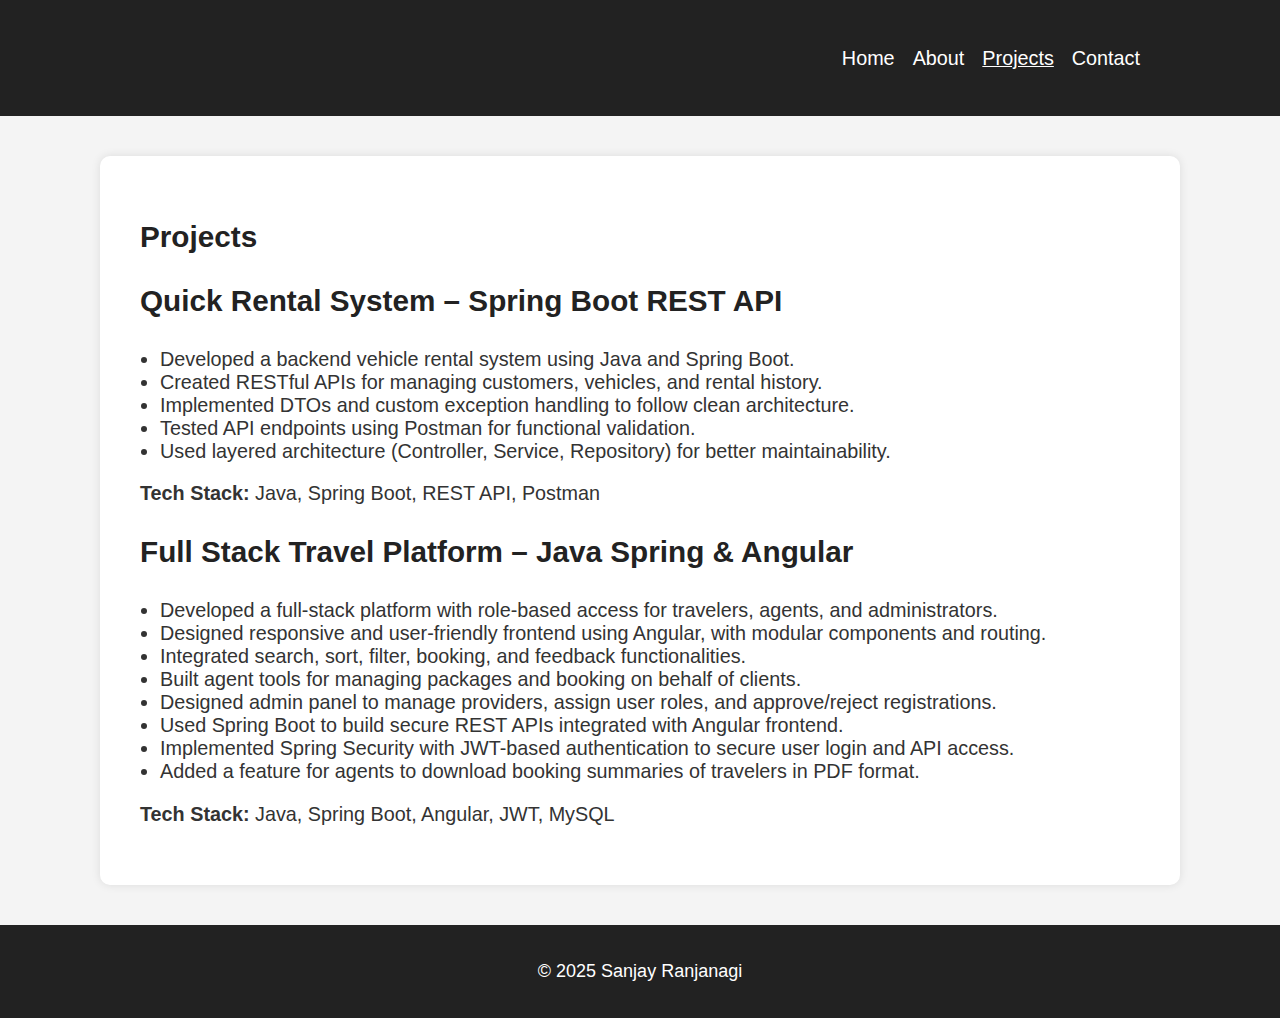
<file: Projects.html>
<!DOCTYPE html>
<html lang="en">
<head>
  <meta charset="UTF-8">
  <meta name="viewport" content="width=device-width, initial-scale=1.0">
  <title>Projects - Sanjay Ranjanagi</title>
  <link rel="stylesheet" href="style.css">
</head>
<body>
  <header>
    <nav class="navbar">
      <h1 class="logo">Sanjay Ranjanagi</h1>
      <ul class="nav-links">
        <li><a href="index.html">Home</a></li>
        <li><a href="about.html">About</a></li>
        <li><a href="projects.html" class="active">Projects</a></li>
        <li><a href="contact.html">Contact</a></li>
      </ul>
    </nav>
  </header>

  <main class="projects">
    <section>
      <h2>Projects</h2>

      <div class="project-card">
        <h3>Quick Rental System – Spring Boot REST API</h3>
        <ul>
          <li>Developed a backend vehicle rental system using Java and Spring Boot.</li>
          <li>Created RESTful APIs for managing customers, vehicles, and rental history.</li>
          <li>Implemented DTOs and custom exception handling to follow clean architecture.</li>
          <li>Tested API endpoints using Postman for functional validation.</li>
          <li>Used layered architecture (Controller, Service, Repository) for better maintainability.</li>
        </ul>
        <p><strong>Tech Stack:</strong> Java, Spring Boot, REST API, Postman</p>
      </div>

      <div class="project-card">
        <h3>Full Stack Travel Platform – Java Spring & Angular</h3>
        <ul>
          <li>Developed a full-stack platform with role-based access for travelers, agents, and administrators.</li>
          <li>Designed responsive and user-friendly frontend using Angular, with modular components and routing.</li>
          <li>Integrated search, sort, filter, booking, and feedback functionalities.</li>
          <li>Built agent tools for managing packages and booking on behalf of clients.</li>
          <li>Designed admin panel to manage providers, assign user roles, and approve/reject registrations.</li>
          <li>Used Spring Boot to build secure REST APIs integrated with Angular frontend.</li>
          <li>Implemented Spring Security with JWT-based authentication to secure user login and API access.</li>
          <li>Added a feature for agents to download booking summaries of travelers in PDF format.</li>
        </ul>
        <p><strong>Tech Stack:</strong> Java, Spring Boot, Angular, JWT, MySQL</p>
      </div>

    </section>
  </main>

  <footer>
    <p>&copy; 2025 Sanjay Ranjanagi</p>
  </footer>
</body>
</html>
</file>
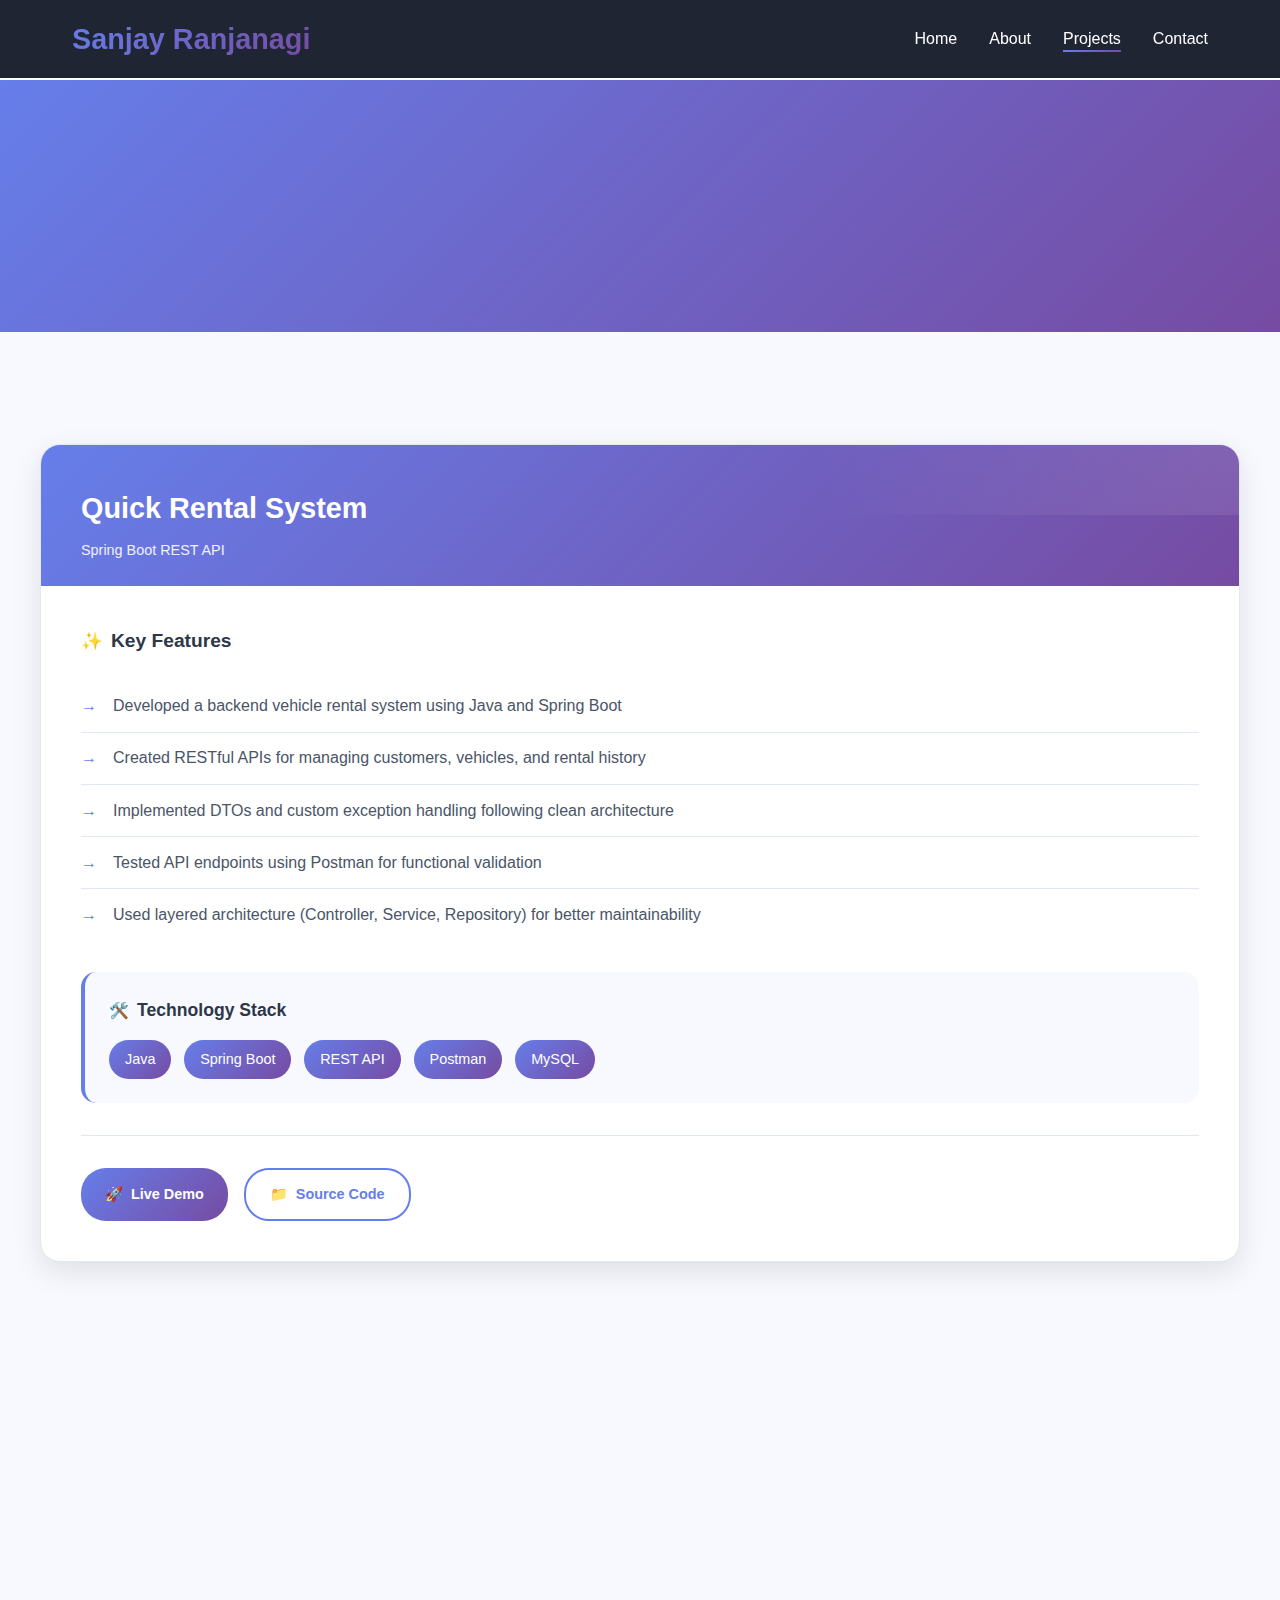
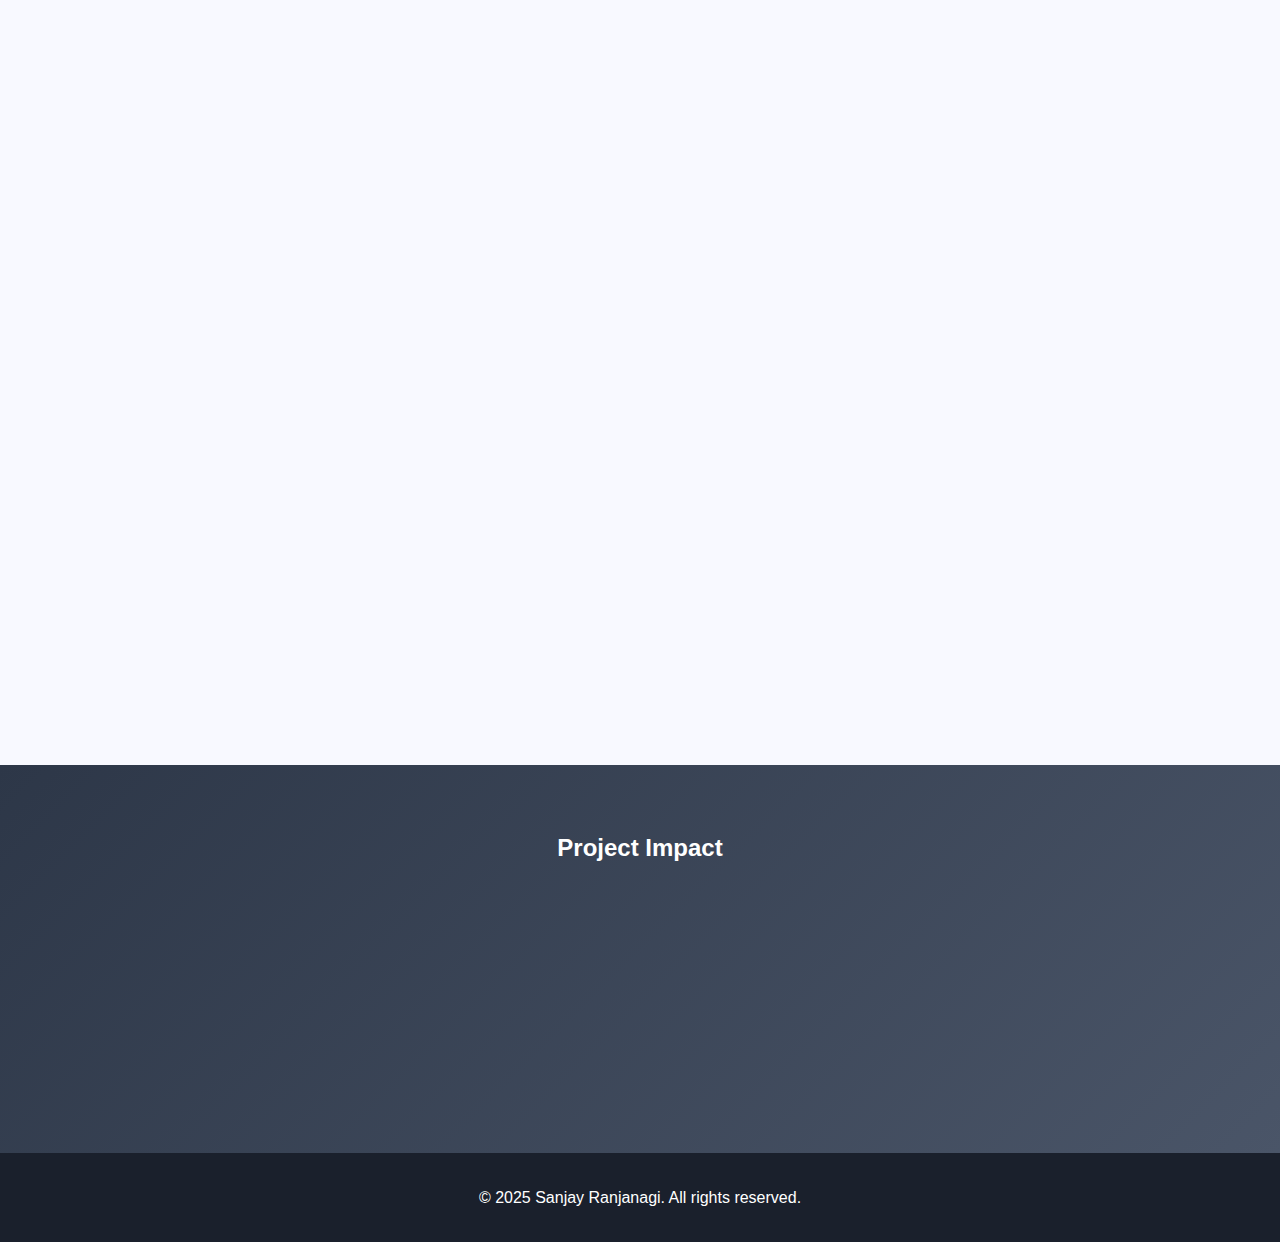
<file: projects.html>
<!DOCTYPE html>
<html lang="en">
<head>
  <meta charset="UTF-8">
  <meta name="viewport" content="width=device-width, initial-scale=1.0">
  <title>Projects - Sanjay Ranjanagi</title>
  <style>
    * {
      margin: 0;
      padding: 0;
      box-sizing: border-box;
    }

    body {
      font-family: 'Segoe UI', Tahoma, Geneva, Verdana, sans-serif;
      line-height: 1.6;
      color: #333;
      overflow-x: hidden;
    }

    /* Header Styles */
    header {
      position: fixed;
      top: 0;
      width: 100%;
      background: rgba(20, 25, 40, 0.95);
      backdrop-filter: blur(10px);
      z-index: 1000;
      transition: all 0.3s ease;
    }

    .navbar {
      display: flex;
      justify-content: space-between;
      align-items: center;
      max-width: 1200px;
      margin: 0 auto;
      padding: 1rem 2rem;
    }

    .logo {
      font-size: 1.8rem;
      font-weight: 700;
      color: #fff;
      background: linear-gradient(135deg, #667eea 0%, #764ba2 100%);
      -webkit-background-clip: text;
      -webkit-text-fill-color: transparent;
      background-clip: text;
    }

    .nav-links {
      list-style: none;
      display: flex;
      gap: 2rem;
    }

    .nav-links a {
      color: #fff;
      text-decoration: none;
      font-weight: 500;
      transition: all 0.3s ease;
      position: relative;
    }

    .nav-links a::after {
      content: '';
      position: absolute;
      bottom: -5px;
      left: 0;
      width: 0;
      height: 2px;
      background: linear-gradient(135deg, #667eea 0%, #764ba2 100%);
      transition: width 0.3s ease;
    }

    .nav-links a:hover::after,
    .nav-links a.active::after {
      width: 100%;
    }

    /* Main Content */
    main {
      margin-top: 80px;
      min-height: calc(100vh - 80px);
    }

    /* Hero Section for Projects */
    .projects-hero {
      background: linear-gradient(135deg, #667eea 0%, #764ba2 100%);
      color: white;
      padding: 5rem 2rem 3rem;
      text-align: center;
      position: relative;
      overflow: hidden;
    }

    .projects-hero::before {
      content: '';
      position: absolute;
      top: 0;
      left: 0;
      right: 0;
      bottom: 0;
      background: url('data:image/svg+xml,<svg xmlns="http://www.w3.org/2000/svg" viewBox="0 0 1000 1000"><defs><radialGradient id="a" cx="50%" cy="50%"><stop offset="0%" stop-color="%23fff" stop-opacity=".1"/><stop offset="100%" stop-color="%23fff" stop-opacity="0"/></radialGradient></defs><circle cx="200" cy="200" r="3" fill="url(%23a)"/><circle cx="600" cy="100" r="2" fill="url(%23a)"/><circle cx="800" cy="300" r="2" fill="url(%23a)"/><circle cx="400" cy="600" r="3" fill="url(%23a)"/><circle cx="100" cy="800" r="2" fill="url(%23a)"/></svg>');
      animation: float 20s infinite linear;
    }

    @keyframes float {
      0% { transform: translateY(0px) rotate(0deg); }
      50% { transform: translateY(-20px) rotate(180deg); }
      100% { transform: translateY(0px) rotate(360deg); }
    }

    .projects-hero-content {
      max-width: 800px;
      margin: 0 auto;
      position: relative;
      z-index: 2;
    }

    .projects-hero h1 {
      font-size: 3rem;
      font-weight: 700;
      margin-bottom: 1rem;
      opacity: 0;
      animation: slideUp 1s ease 0.3s forwards;
    }

    .projects-hero p {
      font-size: 1.2rem;
      opacity: 0.9;
      opacity: 0;
      animation: slideUp 1s ease 0.5s forwards;
    }

    @keyframes slideUp {
      from {
        opacity: 0;
        transform: translateY(30px);
      }
      to {
        opacity: 1;
        transform: translateY(0);
      }
    }

    /* Projects Section */
    .projects-content {
      padding: 5rem 2rem;
      background: #f8f9ff;
    }

    .container {
      max-width: 1200px;
      margin: 0 auto;
    }

    .projects-grid {
      display: grid;
      gap: 3rem;
      margin-top: 2rem;
    }

    .project-card {
      background: white;
      border-radius: 20px;
      overflow: hidden;
      box-shadow: 0 10px 30px rgba(0, 0, 0, 0.1);
      border: 1px solid #e2e8f0;
      transition: all 0.3s ease;
      position: relative;
    }

    .project-card:hover {
      transform: translateY(-10px);
      box-shadow: 0 20px 50px rgba(0, 0, 0, 0.15);
    }

    .project-header {
      padding: 2.5rem 2.5rem 1.5rem;
      background: linear-gradient(135deg, #667eea 0%, #764ba2 100%);
      color: white;
      position: relative;
      overflow: hidden;
    }

    .project-header::before {
      content: '';
      position: absolute;
      top: -50%;
      right: -50%;
      width: 100%;
      height: 100%;
      background: radial-gradient(circle, rgba(255,255,255,0.1) 0%, transparent 70%);
      animation: pulse 3s infinite;
    }

    @keyframes pulse {
      0% { transform: scale(0.8); opacity: 0.5; }
      50% { transform: scale(1.2); opacity: 0.8; }
      100% { transform: scale(0.8); opacity: 0.5; }
    }

    .project-header h3 {
      font-size: 1.8rem;
      font-weight: 700;
      margin-bottom: 0.5rem;
      position: relative;
      z-index: 2;
    }

    .project-type {
      font-size: 0.9rem;
      opacity: 0.9;
      font-weight: 500;
      position: relative;
      z-index: 2;
    }

    .project-content {
      padding: 2.5rem;
    }

    .project-features {
      margin-bottom: 2rem;
    }

    .project-features h4 {
      font-size: 1.2rem;
      font-weight: 600;
      color: #2d3748;
      margin-bottom: 1.5rem;
      display: flex;
      align-items: center;
      gap: 0.5rem;
    }

    .project-features h4::before {
      content: "✨";
      font-size: 1.1rem;
    }

    .feature-list {
      list-style: none;
      padding: 0;
    }

    .feature-list li {
      padding: 0.8rem 0;
      border-bottom: 1px solid #e2e8f0;
      color: #4a5568;
      line-height: 1.6;
      position: relative;
      padding-left: 2rem;
    }

    .feature-list li:last-child {
      border-bottom: none;
    }

    .feature-list li::before {
      content: "→";
      position: absolute;
      left: 0;
      color: #667eea;
      font-weight: bold;
    }

    .tech-stack {
      background: #f8f9ff;
      padding: 1.5rem;
      border-radius: 15px;
      border-left: 4px solid #667eea;
      margin-top: 2rem;
    }

    .tech-stack h4 {
      font-size: 1.1rem;
      font-weight: 600;
      color: #2d3748;
      margin-bottom: 1rem;
      display: flex;
      align-items: center;
      gap: 0.5rem;
    }

    .tech-stack h4::before {
      content: "🛠️";
      font-size: 1rem;
    }

    .tech-tags {
      display: flex;
      flex-wrap: wrap;
      gap: 0.8rem;
    }

    .tech-tag {
      background: linear-gradient(135deg, #667eea 0%, #764ba2 100%);
      color: white;
      padding: 0.5rem 1rem;
      border-radius: 25px;
      font-size: 0.9rem;
      font-weight: 500;
      transition: transform 0.2s ease;
    }

    .tech-tag:hover {
      transform: scale(1.05);
    }

    .project-links {
      display: flex;
      gap: 1rem;
      margin-top: 2rem;
      padding-top: 2rem;
      border-top: 1px solid #e2e8f0;
    }

    .project-btn {
      padding: 0.8rem 1.5rem;
      border: none;
      border-radius: 25px;
      font-size: 0.9rem;
      font-weight: 600;
      cursor: pointer;
      text-decoration: none;
      display: inline-flex;
      align-items: center;
      gap: 0.5rem;
      transition: all 0.3s ease;
    }

    .btn-primary {
      background: linear-gradient(135deg, #667eea 0%, #764ba2 100%);
      color: white;
    }

    .btn-primary:hover {
      transform: translateY(-2px);
      box-shadow: 0 5px 15px rgba(102, 126, 234, 0.4);
    }

    .btn-secondary {
      background: transparent;
      color: #667eea;
      border: 2px solid #667eea;
    }

    .btn-secondary:hover {
      background: #667eea;
      color: white;
      transform: translateY(-2px);
    }

    /* Project Stats */
    .project-stats {
      padding: 4rem 2rem;
      background: linear-gradient(135deg, #2d3748 0%, #4a5568 100%);
      color: white;
      text-align: center;
    }

    .stats-grid {
      display: grid;
      grid-template-columns: repeat(auto-fit, minmax(200px, 1fr));
      gap: 2rem;
      max-width: 1000px;
      margin: 2rem auto 0;
    }

    .stat-item {
      background: rgba(255, 255, 255, 0.1);
      backdrop-filter: blur(10px);
      padding: 2rem;
      border-radius: 15px;
      border: 1px solid rgba(255, 255, 255, 0.2);
    }

    .stat-number {
      font-size: 2.5rem;
      font-weight: 700;
      background: linear-gradient(135deg, #667eea 0%, #764ba2 100%);
      -webkit-background-clip: text;
      -webkit-text-fill-color: transparent;
      background-clip: text;
      display: block;
    }

    .stat-label {
      font-size: 1rem;
      opacity: 0.9;
      margin-top: 0.5rem;
    }

    /* Footer */
    footer {
      background: #1a202c;
      color: white;
      text-align: center;
      padding: 2rem;
    }

    /* Responsive Design */
    @media (max-width: 768px) {
      .projects-hero h1 {
        font-size: 2.5rem;
      }

      .project-content {
        padding: 2rem;
      }

      .project-header {
        padding: 2rem 2rem 1.5rem;
      }

      .project-header h3 {
        font-size: 1.5rem;
      }

      .project-links {
        flex-direction: column;
      }

      .stats-grid {
        grid-template-columns: repeat(2, 1fr);
      }

      .navbar {
        padding: 1rem;
      }

      .nav-links {
        gap: 1rem;
      }
    }

    @media (max-width: 480px) {
      .projects-hero h1 {
        font-size: 2rem;
      }

      .project-content {
        padding: 1.5rem;
      }

      .stats-grid {
        grid-template-columns: 1fr;
      }

      .tech-tags {
        justify-content: center;
      }
    }

    /* Smooth scrolling */
    html {
      scroll-behavior: smooth;
    }

    /* Custom scrollbar */
    ::-webkit-scrollbar {
      width: 8px;
    }

    ::-webkit-scrollbar-track {
      background: #f1f1f1;
    }

    ::-webkit-scrollbar-thumb {
      background: linear-gradient(135deg, #667eea 0%, #764ba2 100%);
      border-radius: 4px;
    }

    ::-webkit-scrollbar-thumb:hover {
      background: linear-gradient(135deg, #5a67d8 0%, #6b46c1 100%);
    }
  </style>
</head>
<body>
  <header>
    <nav class="navbar">
      <h1 class="logo">Sanjay Ranjanagi</h1>
      <ul class="nav-links">
        <li><a href="index.html">Home</a></li>
        <li><a href="about.html">About</a></li>
        <li><a href="projects.html" class="active">Projects</a></li>
        <li><a href="contact.html">Contact</a></li>
      </ul>
    </nav>
  </header>

  <main>
    <!-- Projects Hero Section -->
    <section class="projects-hero">
      <div class="projects-hero-content">
        <h1>My Projects</h1>
        <p>Showcasing real-world applications and full-stack solutions</p>
      </div>
    </section>

    <!-- Projects Content -->
    <section class="projects-content">
      <div class="container">
        <div class="projects-grid">
          
          <!-- Project 1: Quick Rental System -->
          <div class="project-card">
            <div class="project-header">
              <h3>Quick Rental System</h3>
              <p class="project-type">Spring Boot REST API</p>
            </div>
            <div class="project-content">
              <div class="project-features">
                <h4>Key Features</h4>
                <ul class="feature-list">
                  <li>Developed a backend vehicle rental system using Java and Spring Boot</li>
                  <li>Created RESTful APIs for managing customers, vehicles, and rental history</li>
                  <li>Implemented DTOs and custom exception handling following clean architecture</li>
                  <li>Tested API endpoints using Postman for functional validation</li>
                  <li>Used layered architecture (Controller, Service, Repository) for better maintainability</li>
                </ul>
              </div>
              
              <div class="tech-stack">
                <h4>Technology Stack</h4>
                <div class="tech-tags">
                  <span class="tech-tag">Java</span>
                  <span class="tech-tag">Spring Boot</span>
                  <span class="tech-tag">REST API</span>
                  <span class="tech-tag">Postman</span>
                  <span class="tech-tag">MySQL</span>
                </div>
              </div>

              <div class="project-links">
                <a href="#" class="project-btn btn-primary">
                  <span>🚀</span> Live Demo
                </a>
                <a href="#" class="project-btn btn-secondary">
                  <span>📁</span> Source Code
                </a>
              </div>
            </div>
          </div>

          <!-- Project 2: Travel Platform -->
          <div class="project-card">
            <div class="project-header">
              <h3>Full Stack Travel Platform</h3>
              <p class="project-type">Java Spring & Angular</p>
            </div>
            <div class="project-content">
              <div class="project-features">
                <h4>Key Features</h4>
                <ul class="feature-list">
                  <li>Developed a full-stack platform with role-based access for travelers, agents, and administrators</li>
                  <li>Designed responsive and user-friendly frontend using Angular with modular components and routing</li>
                  <li>Integrated search, sort, filter, booking, and feedback functionalities</li>
                  <li>Built agent tools for managing packages and booking on behalf of clients</li>
                  <li>Designed admin panel to manage providers, assign user roles, and approve/reject registrations</li>
                  <li>Used Spring Boot to build secure REST APIs integrated with Angular frontend</li>
                  <li>Implemented Spring Security with JWT-based authentication for secure user login and API access</li>
                  <li>Added feature for agents to download booking summaries of travelers in PDF format</li>
                </ul>
              </div>
              
              <div class="tech-stack">
                <h4>Technology Stack</h4>
                <div class="tech-tags">
                  <span class="tech-tag">Java</span>
                  <span class="tech-tag">Spring Boot</span>
                  <span class="tech-tag">Angular</span>
                  <span class="tech-tag">JWT</span>
                  <span class="tech-tag">MySQL</span>
                  <span class="tech-tag">Spring Security</span>
                </div>
              </div>

              <div class="project-links">
                <a href="#" class="project-btn btn-primary">
                  <span>🚀</span> Live Demo
                </a>
                <a href="#" class="project-btn btn-secondary">
                  <span>📁</span> Source Code
                </a>
              </div>
            </div>
          </div>

        </div>
      </div>
    </section>

    <!-- Project Stats -->
    <section class="project-stats">
      <div class="container">
        <h2 class="section-title">Project Impact</h2>
        <div class="stats-grid">
          <div class="stat-item">
            <span class="stat-number">2</span>
            <p class="stat-label">Major Projects</p>
          </div>
          <div class="stat-item">
            <span class="stat-number">6+</span>
            <p class="stat-label">Technologies Used</p>
          </div>
          <div class="stat-item">
            <span class="stat-number">100%</span>
            <p class="stat-label">Full-Stack Coverage</p>
          </div>
          <div class="stat-item">
            <span class="stat-number">3</span>
            <p class="stat-label">User Roles Implemented</p>
          </div>
        </div>
      </div>
    </section>
  </main>

  <footer>
    <p>&copy; 2025 Sanjay Ranjanagi. All rights reserved.</p>
  </footer>

  <script>
    // Header background change on scroll
    window.addEventListener('scroll', function() {
      const header = document.querySelector('header');
      if (window.scrollY > 100) {
        header.style.background = 'rgba(20, 25, 40, 0.98)';
      } else {
        header.style.background = 'rgba(20, 25, 40, 0.95)';
      }
    });

    // Add intersection observer for animations
    const observerOptions = {
      threshold: 0.1,
      rootMargin: '0px 0px -50px 0px'
    };

    const observer = new IntersectionObserver((entries) => {
      entries.forEach(entry => {
        if (entry.isIntersecting) {
          entry.target.style.opacity = '1';
          entry.target.style.transform = 'translateY(0)';
        }
      });
    }, observerOptions);

    // Observe project cards for animation
    document.querySelectorAll('.project-card, .stat-item').forEach(el => {
      el.style.opacity = '0';
      el.style.transform = 'translateY(30px)';
      el.style.transition = 'all 0.6s ease';
      observer.observe(el);
    });

    // Add click handlers for project buttons (placeholder)
    document.querySelectorAll('.project-btn').forEach(btn => {
      btn.addEventListener('click', function(e) {
        e.preventDefault();
        alert('Project link will be added here!');
      });
    });
  </script>
</body>
</html>
</file>
<file: style.css>
/* General Styles */
body {
    margin: 0;
    font-family: Arial, sans-serif;
    background: #f4f4f4;
    color: #333;
    font-size: 18px; /* Increased base font size */
  }
  
  header {
    background: #222;
    color: #fff;
    padding: 1em 0;
  }
  
  .navbar {
    display: flex;
    justify-content: space-between;
    align-items: center;
    max-width: 1000px;
    margin: 0 auto;
    padding: 0 1em;
  }
  
  .logo {
    font-size: 1.8em;
  }
  
  .nav-links {
    list-style: none;
    display: flex;
    gap: 1em;
  }
  
  .nav-links a {
    color: #fff;
    text-decoration: none;
    font-size: 1.1em;
  }
  
  .nav-links a.active,
  .nav-links a:hover {
    text-decoration: underline;
  }
  
  main {
    max-width: 1000px;
    margin: 2em auto;
    padding: 0 1em;
  }
  
  .intro, .about, .projects, .contact {
    background: white;
    padding: 2em;
    border-radius: 10px;
    box-shadow: 0 0 10px rgba(0,0,0,0.1);
    margin-bottom: 2em;
    font-size: 1.1em; /* Larger font in main content */
  }
  
  .project {
    margin-bottom: 2em;
  }
  
  footer {
    text-align: center;
    padding: 1em;
    background: #222;
    color: white;
    font-size: 1em;
  }
  
  ul {
    padding-left: 20px;
  }
  
  h1, h2, h3 {
    color: #222;
    font-size: 1.5em;
  }
  
  /* Skill grid */
  .skills-section {
    margin-top: 2em;
  }
  
  .skills-grid {
    display: flex;
    flex-wrap: wrap;
    gap: 1.5em;
  }
  
  .skill {
    display: flex;
    align-items: center;
    gap: 0.5em;
    background: #fff;
    padding: 0.8em 1em;
    border-radius: 8px;
    box-shadow: 0 2px 6px rgba(0,0,0,0.1);
    font-size: 1em;
  }
  
  .skill img {
    width: 32px;
    height: 32px;
  }
  
  /* Contact grid */
  .contact-grid {
    display: flex;
    flex-wrap: wrap;
    gap: 2em;
    padding: 1em 0;
  }
  
  .contact-item {
    display: flex;
    align-items: center;
    gap: 0.8em;
    background: #fff;
    padding: 1em 1.4em;
    border-radius: 10px;
    box-shadow: 0 2px 8px rgba(0,0,0,0.1);
    min-width: 250px;
    font-size: 1.1em;
  }
  
  .contact-item img {
    width: 32px;
    height: 32px;
  }
  
  .contact-item a {
    color: #333;
    text-decoration: none;
    font-weight: 500;
    font-size: 1.1em;
  }
</file>
